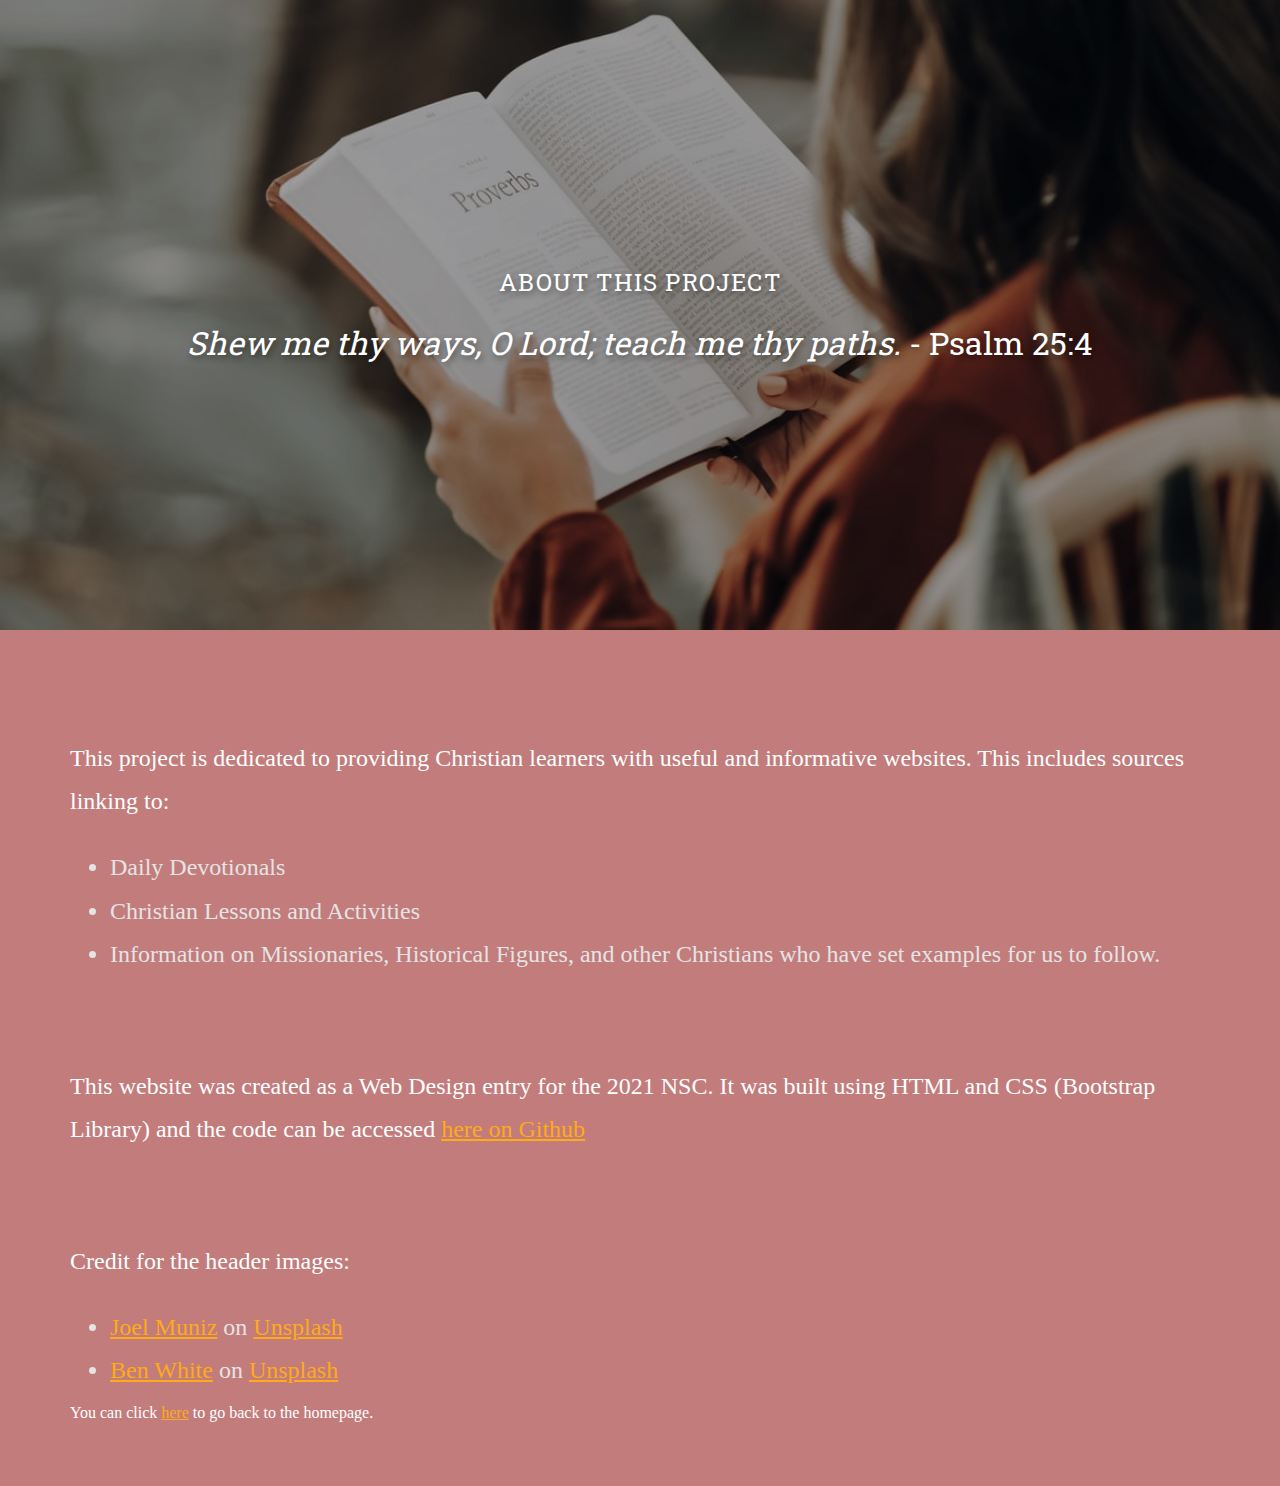
<file: about.html>
<!DOCTYPE html>
<html lang="en">
<head>
    <meta charset="utf-8">
    <meta http-equiv="X-UA-Compatible" content="IE=edge">
    <meta name="viewport" content="width=device-width, initial-scale=1">
    <title>About - Materials for Christian Learners</title>

    <!--CSS - Bootstrap Library and Custom Stylesheet-->
    <link rel="stylesheet" href="https://maxcdn.bootstrapcdn.com/bootstrap/3.3.7/css/bootstrap.min.css" integrity="sha384-BVYiiSIFeK1dGmJRAkycuHAHRg32OmUcww7on3RYdg4Va+PmSTsz/K68vbdEjh4u" crossorigin="anonymous">
    <link rel="stylesheet" href="css/styles.css">

    <!--Decorative styles - Animation on Scroll and Font Awesome-->
    <link href="https://unpkg.com/aos@2.3.1/dist/aos.css" rel="stylesheet">
    <link rel="stylesheet" href="https://cdnjs.cloudflare.com/ajax/libs/font-awesome/6.0.0-beta2/css/all.min.css" integrity="sha512-YWzhKL2whUzgiheMoBFwW8CKV4qpHQAEuvilg9FAn5VJUDwKZZxkJNuGM4XkWuk94WCrrwslk8yWNGmY1EduTA==" crossorigin="anonymous" referrerpolicy="no-referrer" />

</head>

<body>

  <header style="background-image: url('assets/images/header-main.jpeg');">
    <div class="header-content">
          <div class="header-content-inner">
            <h1 style="text-align: center;">About this Project</h1>
            <h4 style="text-align: center;"><span style="font-style: italic;">Shew me thy ways, O Lord; teach me thy paths.</span> - Psalm 25:4</h4>
          </div>
    </div>
  </header>


  <!--About Page-->
  <section id="about" class="main-section bg-color">
    <div class="container">
      <div>
        <p><br>This project is dedicated to providing Christian learners with useful and informative websites. This includes sources linking to:
          <ul>
              <li>Daily Devotionals</li>
              <li>Christian Lessons and Activities</li>
              <li>Information on Missionaries, Historical Figures, and other Christians who have set examples for us to follow.</li>
          </ul>


        </p>
        <p>&nbsp;</p>
        <p>This website was created as a Web Design entry for the 2021 NSC. It was built using HTML and CSS (Bootstrap Library) and the code can be accessed <a href="https://github.com/christianlearners/christianlearners.github.io">here on Github <i class="fab fa-github"></i></a></p>
        <p>&nbsp;</p>
        <p>
          Credit for the header images:
          <ul>
            <li>  <a href="https://unsplash.com/@jmuniz?utm_source=unsplash&utm_medium=referral&utm_content=creditCopyText">Joel Muniz</a> on <a href="https://unsplash.com/s/photos/reading?utm_source=unsplash&utm_medium=referral&utm_content=creditCopyText">Unsplash</a> </li>
            <li>  <a href="https://unsplash.com/@benwhitephotography?utm_source=unsplash&utm_medium=referral&utm_content=creditCopyText">Ben White</a> on <a href="https://unsplash.com/s/photos/bible?utm_source=unsplash&utm_medium=referral&utm_content=creditCopyText">Unsplash</a> </li>
          </ul>
          You can click <a href="index.html">here</a> to go back to the homepage.
        </p>
      </div>
    </div>
  </section>
  <!--About Page End-->




  <script src="https://ajax.googleapis.com/ajax/libs/jquery/1.11.3/jquery.min.js"></script>
  <script src="https://maxcdn.bootstrapcdn.com/bootstrap/3.3.7/js/bootstrap.min.js" integrity="sha384-Tc5IQib027qvyjSMfHjOMaLkfuWVxZxUPnCJA7l2mCWNIpG9mGCD8wGNIcPD7Txa" crossorigin="anonymous"></script>
  <script src="https://unpkg.com/aos@2.3.1/dist/aos.js"></script>
  <script>
    AOS.init();

    AOS.init({
      once:true
  });
  </script>
</body>

</html>
</file>
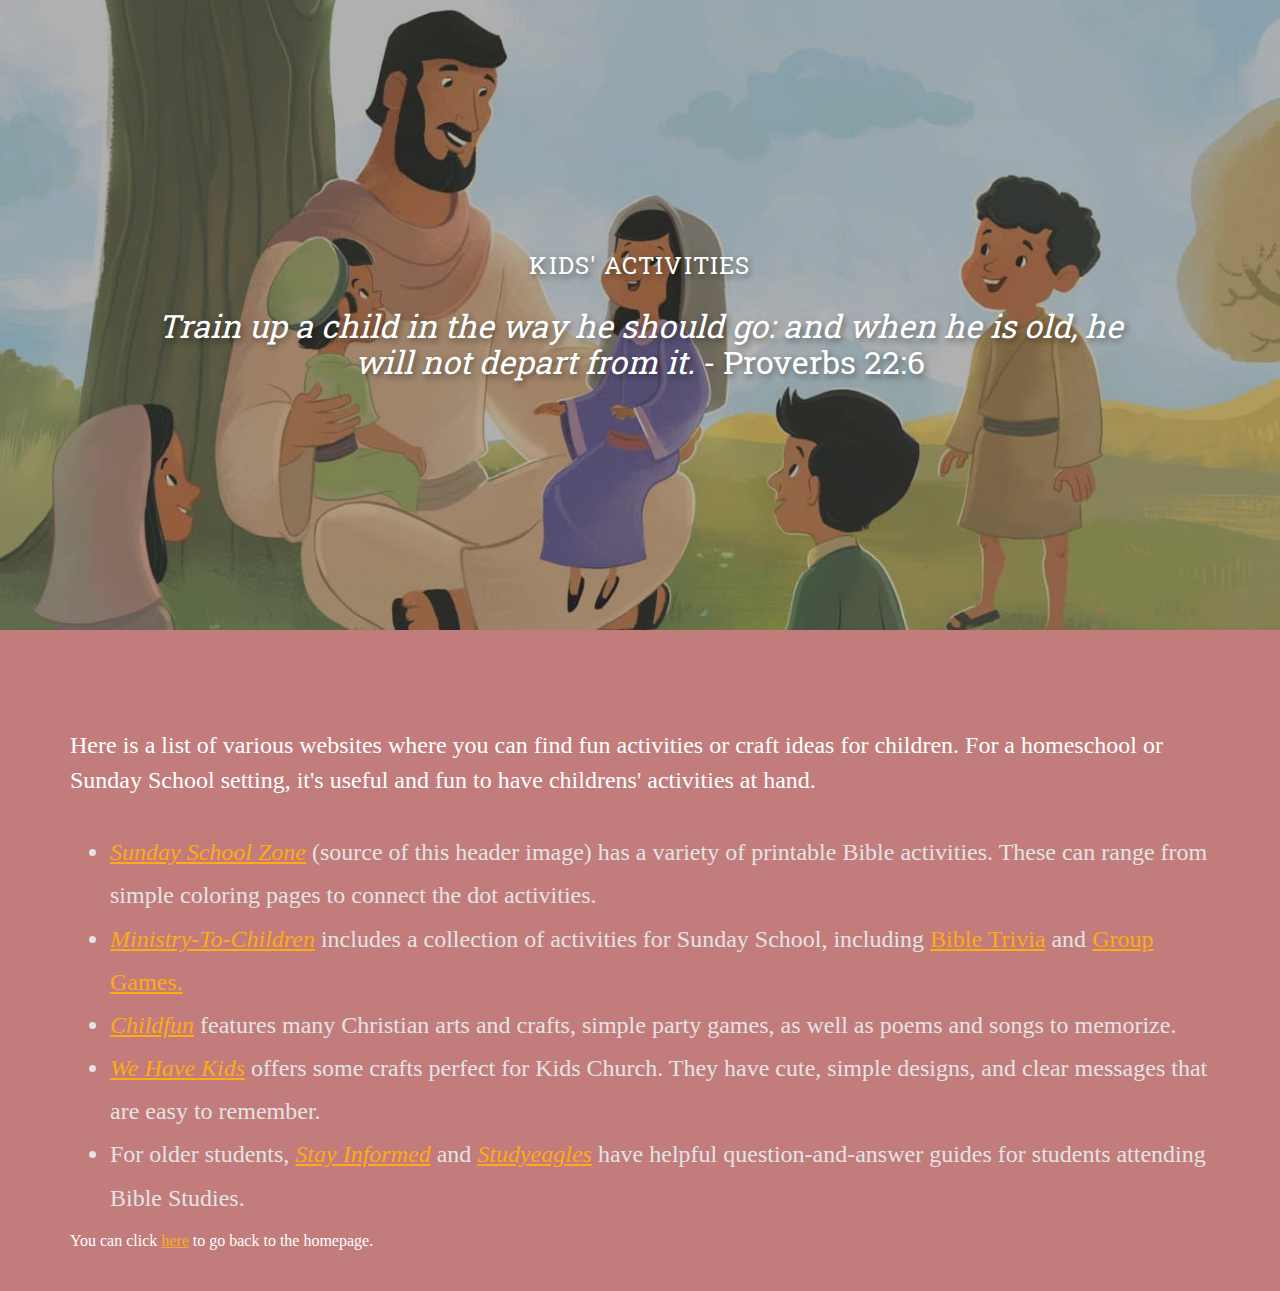
<file: activities.html>
<!DOCTYPE html>
<html lang="en">
<head>
    <meta charset="utf-8">
    <meta http-equiv="X-UA-Compatible" content="IE=edge">
    <meta name="viewport" content="width=device-width, initial-scale=1">
    <title>Activities - Materials for Christian Learners</title>

    <!--CSS - Bootstrap Library and Custom Stylesheet-->
    <link rel="stylesheet" href="https://maxcdn.bootstrapcdn.com/bootstrap/3.3.7/css/bootstrap.min.css" integrity="sha384-BVYiiSIFeK1dGmJRAkycuHAHRg32OmUcww7on3RYdg4Va+PmSTsz/K68vbdEjh4u" crossorigin="anonymous">
    <link rel="stylesheet" href="css/styles.css">

    <!--Decorative styles - Animation on Scroll and Font Awesome-->
    <link href="https://unpkg.com/aos@2.3.1/dist/aos.css" rel="stylesheet">
    <link rel="stylesheet" href="https://cdnjs.cloudflare.com/ajax/libs/font-awesome/6.0.0-beta2/css/all.min.css" integrity="sha512-YWzhKL2whUzgiheMoBFwW8CKV4qpHQAEuvilg9FAn5VJUDwKZZxkJNuGM4XkWuk94WCrrwslk8yWNGmY1EduTA==" crossorigin="anonymous" referrerpolicy="no-referrer" />

</head>

<body>

  <header style="background-image: url('assets/images/NT06L3_Post-1536x671.jpg');">
    <div class="header-content">
          <div class="header-content-inner">
            <h1 style="text-align: center;">Kids' Activities</h1>
            <h4 style="text-align: center;"><span style="font-style: italic;">Train up a child in the way he should go: and when he is old, he will not depart from it.</span> - Proverbs 22:6</h4>
          </div>
    </div>
  </header>


  <section class="about-section bg-color">
    <div class="container">
      <div>
        <p><br>Here is a list of various websites where you can find fun activities or craft ideas for children. For a homeschool or Sunday School setting, it's useful and fun to have childrens' activities at hand.</p>
        <p>&nbsp;</p>
        <p>
          <ul>
              <li><a href="https://sundayschoolzone.com/"><em>Sunday School Zone</em></a> (source of this header image) has a variety of printable Bible activities. These can range from simple coloring pages to connect the dot activities.</li>
              <li><a href="https://ministry-to-children.com/kids-sunday-school-games/"><em>Ministry-To-Children</em></a> includes a collection of activities for Sunday School, including <a href="https://ministry-to-children.com/wp-content/uploads/2009/09/Bible-Trivia-Questions-and-Answers.pdf">Bible Trivia</a> and <a href="https://ministry-to-children.com/wp-content/uploads/2009/09/Bible-Trivia-Questions-and-Answers.pdf">Group Games.</a></li>
              <li><a href="https://www.childfun.com/themes/christian/christianity-bible/"><em>Childfun</em></a> features many Christian arts and crafts, simple party games, as well as poems and songs to memorize.</li>
              <li><a href="https://wehavekids.com/education/all-christian-crafts"><em>We Have Kids</em></a> offers some crafts perfect for Kids Church. They have cute, simple designs, and clear messages that are easy to remember.</li>
              <li>For older students, <a href="https://stayinformedgroup.com/free-printable-bible-study-lessons-with-questions-and-answers/"><em>Stay Informed</em></a> and <a href="https://studyeagles.com/all-free-printable-bible-study-lessons-with-questions-and-answers-pdf/"><em>Studyeagles</em></a> have helpful question-and-answer guides for students attending Bible Studies.</li>
          </ul>
          You can click <a href="index.html">here</a> to go back to the homepage.
        </p>
      </div>
    </div>
  </section>




  <script src="https://ajax.googleapis.com/ajax/libs/jquery/1.11.3/jquery.min.js"></script>
  <script src="https://maxcdn.bootstrapcdn.com/bootstrap/3.3.7/js/bootstrap.min.js" integrity="sha384-Tc5IQib027qvyjSMfHjOMaLkfuWVxZxUPnCJA7l2mCWNIpG9mGCD8wGNIcPD7Txa" crossorigin="anonymous"></script>
  <script src="https://unpkg.com/aos@2.3.1/dist/aos.js"></script>
  <script>
    AOS.init();

    AOS.init({
      once:true
  });
  </script>
</body>

</html>
</file>
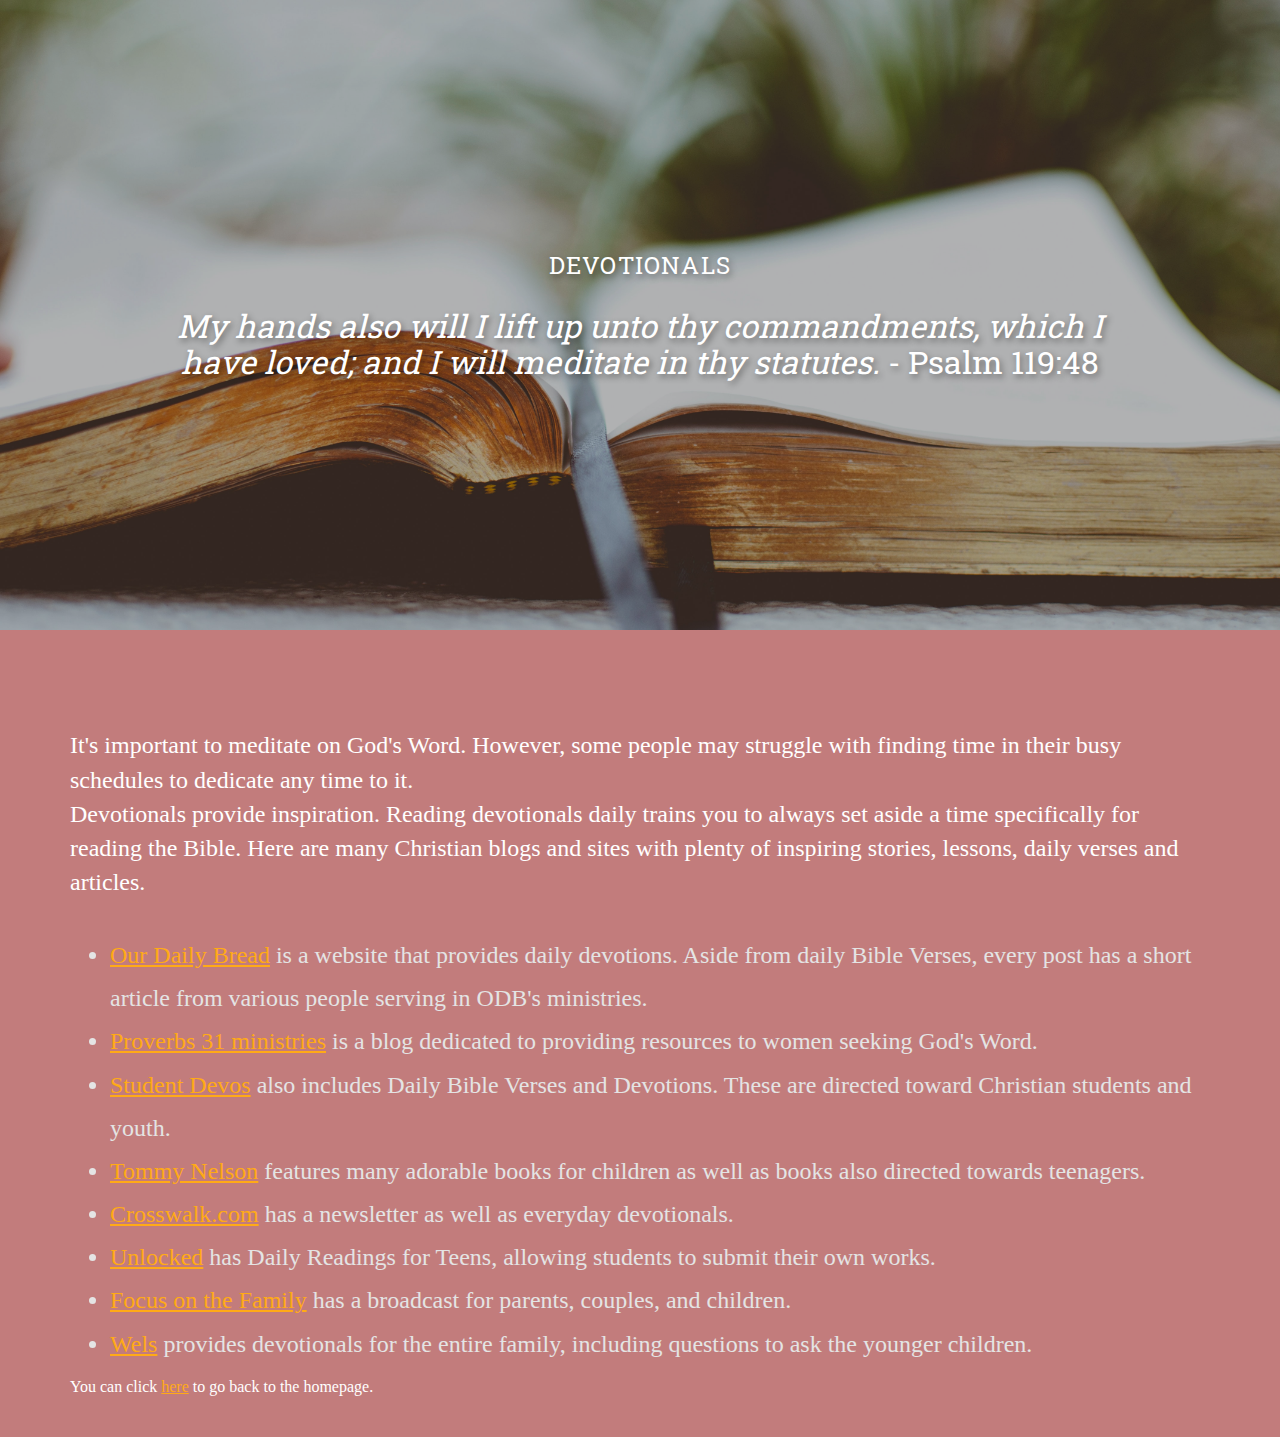
<file: devotionals.html>
<!DOCTYPE html>
<html lang="en">
<head>
    <meta charset="utf-8">
    <meta http-equiv="X-UA-Compatible" content="IE=edge">
    <meta name="viewport" content="width=device-width, initial-scale=1">
    <title>Devotionals & Lessons - Materials for Christian Learners</title>

    <!--CSS - Bootstrap Library and Custom Stylesheet-->
    <link rel="stylesheet" href="https://maxcdn.bootstrapcdn.com/bootstrap/3.3.7/css/bootstrap.min.css" integrity="sha384-BVYiiSIFeK1dGmJRAkycuHAHRg32OmUcww7on3RYdg4Va+PmSTsz/K68vbdEjh4u" crossorigin="anonymous">
    <link rel="stylesheet" href="css/styles.css">

    <!--Decorative styles - Animation on Scroll and Font Awesome-->
    <link href="https://unpkg.com/aos@2.3.1/dist/aos.css" rel="stylesheet">
    <link rel="stylesheet" href="https://cdnjs.cloudflare.com/ajax/libs/font-awesome/6.0.0-beta2/css/all.min.css" integrity="sha512-YWzhKL2whUzgiheMoBFwW8CKV4qpHQAEuvilg9FAn5VJUDwKZZxkJNuGM4XkWuk94WCrrwslk8yWNGmY1EduTA==" crossorigin="anonymous" referrerpolicy="no-referrer" />

</head>

<body>

  <header style="background-image: url('assets/images/Header_About.jpg');">
    <div class="header-content">
          <div class="header-content-inner">
            <h1 style="text-align: center;">Devotionals</h1>
            <h4 style="text-align: center;"><span style="font-style: italic;">My hands also will I lift up unto thy commandments, which I have loved; and I will meditate in thy statutes.</span> - Psalm 119:48
</h4>
          </div>
    </div>
  </header>


  <section id="about" class="about-section bg-color">
    <div class="container">
      <div>
        <p><br>It's important to meditate on God's Word. However, some people may struggle with finding time in their busy schedules to dedicate any time to it.</p>
        <p>Devotionals provide inspiration. Reading devotionals daily trains you to always set aside a time specifically for reading the Bible. Here are many Christian blogs and sites with plenty of inspiring stories, lessons, daily verses and articles.</p>
        <p>&nbsp;</p>
        <ul>
            <li><a href="https://odb.org/">Our Daily Bread</a> is a website that provides daily devotions. Aside from daily Bible Verses, every post has a short article from various people serving in ODB's ministries.</li>
            <li><a href="https://proverbs31.org/">Proverbs 31 ministries</a> is a blog dedicated to providing resources to women seeking God's Word.</li>
            <li><a href="https://studentdevos.com/">Student Devos</a> also includes Daily Bible Verses and Devotions. These are directed toward Christian students and youth.</li>
            <li><a href="https://www.tommynelson.com/">Tommy Nelson</a> features many adorable books for children as well as books also directed towards teenagers.</li>
            <li><a href="https://www.crosswalk.com/">Crosswalk.com</a> has a newsletter as well as everyday devotionals.</li>
            <li><a href="https://unlocked.org/">Unlocked</a> has Daily Readings for Teens, allowing students to submit their own works.</li>
            <li><a href="https://www.focusonthefamily.com/">Focus on the Family</a> has a broadcast for parents, couples, and children.</li>
            <li><a href="https://wels.net/serving-you/devotions/family-devotions/">Wels</a> provides devotionals for the entire family, including questions to ask the younger children.</li>
        </ul>
        You can click <a href="index.html">here</a> to go back to the homepage.
      </div>
    </div>
  </section>




  <script src="https://ajax.googleapis.com/ajax/libs/jquery/1.11.3/jquery.min.js"></script>
  <script src="https://maxcdn.bootstrapcdn.com/bootstrap/3.3.7/js/bootstrap.min.js" integrity="sha384-Tc5IQib027qvyjSMfHjOMaLkfuWVxZxUPnCJA7l2mCWNIpG9mGCD8wGNIcPD7Txa" crossorigin="anonymous"></script>
  <script src="https://unpkg.com/aos@2.3.1/dist/aos.js"></script>
  <script>
    AOS.init();

    AOS.init({
      once:true
  });
  </script>
</body>

</html>
</file>
<file: css/styles.css>
@import url('https://fonts.googleapis.com/css?family=Roboto+Slab:400,700|Roboto:300,400,400i,500,700');

html {
  scroll-behavior: smooth;
}

body {
    background: #fff;
    color: #fff;
    font-family: 'Times New Roman', serif;
    font-size: 16px;
    overflow-x: hidden;
}

a {
    -ms-transition: all 0.3s ease-in;
    -webkit-transition: all 0.3s ease-in;
    transition: all 0.3s ease-in;
    color: #f5ecb0;
}

a:link,
a:hover,
a:focus,
a:active {
    color: #ffaa17;
}

*:focus {
}

img {
    max-width: 100%, height: auto;
}

strong,
b {
    font-weight: 700;
}

i,
em {
    font-style: italic;
}

.clear {
    border: 0;
    clear: both;
    height: 0;
}

h1,
h2,
h3,
h4,
h5,
h6,
p {
    font-weight: normal;
    margin: 0;
}

input,
textarea {
    -webkit-appearance: none;
    border-radius: 0;
}

html,
body {
    height: 100%;
}

.float-right {
  width: 50%;
  clear: right;
  float: right;
  margin-left: 1em;
  margin-right: 1em;
}


.menu-c{
  text-align:center;
  background: #a66e56;
  font-family: "Arial", serif;
}

.menu-c li{
  display:inline;

}
.menu-c a{
  color:black;
  text-decoration:none;
  padding-left: 5em;
  padding-right: 5em;
}
.menu-c a:hover{
  border-top:3px solid grey;
  color:black;
}


/** Header */
header {
    min-height: 70%;
    background-position: center center;
    background-size: cover;
    background-repeat: no-repeat;
}

header:after {
    content: "";
    position: absolute;
    top: 0;
    left: 0;
    right: 0;
    bottom: 0;
    background: rgba(0, 0, 0, 0.3);
    z-index: 0;
}

header,
header .header-content {
    position: relative;
    width: 100%;
    text-align: center;
}

header .header-content {
    position: absolute;
    top: 50%;
    -webkit-transform: translateY(-50%);
    transform: translateY(-50%);
    padding: 0 50px;
    z-index: 10;
}

header .header-content .header-content-inner {
    width: 100%;
    color:white;
    max-width: 1000px;
    margin: 0 auto;
    text-shadow: 2px 3px 6px rgba(0, 0, 0, 0.41);
}

h1, h2, h3, h4 {
    font-family: 'Roboto Slab', serif;
}

.header-content-inner h1 {
    font-size: 4vw;
    margin-bottom: 30px;
    text-transform: uppercase;
    letter-spacing: 0.05em;
}


.header-content-inner p  {
    font-size: 22px;
    line-height: 1.8;
    color: #e4e4e4;
}

ul {
    line-height: 1.8;
    color: #e4e4e4;
}

@media screen and (min-width: 601px) {
  div.example {
    font-size: 80px;
  }
}


/**Button */
.credit {
  padding-top:12em;
  position:fixed;
}


.btn-container {
    padding-top:5em;
}

.btn {
    padding: 20px 3% 20px  3%;
    font-family: "Arial";
    text-transform: uppercase;
    color: white;
    background: #D34F73FF;

}

.btn-primary, .btn-primary:hover, .btn-primary:active, .btn-primary:visited {
    background-color: #D34F73FF !important;
    border-color: #D34F73FF;
}



.bg-color{
    background: #c27c7c;
}

section {
    padding-bottom: 3%;
    position: relative;
}

.main-section h3{
    text-transform: uppercase;
    color: #DBBEA1FF;
    letter-spacing: 0.05em;
    text-align: center;
}

.main-section h4{
    color: #DBBEA1FF;
}

.main-section p{
    line-height: 1.8;
    margin-bottom: 2%;
}

.btn-default-new{
    background: #c34d34;
    border-radius: 30px;
    border: solid 3px #c34d34;
    color: #ffffff;
    font-size: 18px;
    text-transform: capitalize;
    font-family: 'Times New Roman', serif;
    padding: 0 25px;
    line-height: 3.1;
    margin-top: 30px;
    letter-spacing: 0.05em;
    -ms-transition: all 0.6s ease-in-out;
    -webkit-transition: all 0.6s ease-in-out;
    transition: all 0.6s ease-in-out;
    text-decoration: none;
}

.btn-default-new:hover, .btn-default-new:focus{
    background: #fff;
    color: #c34d34;
    border-color: #c34d34;
}

.description {
    background: #c27e7e;
    box-shadow: 5px 6px 15px #a35d5d;
}


.bobbing-icon {
   position: relative;
   animation: floaty 0.5s infinite;
}

a {text-decoration: underline;}

/*Animation for carets*/
@keyframes floaty {
  0% {top: 0em;}
  25% {top: 0.05em;}
  50% {top: 0em;}
  75% {top: -0.05em;}
  100% {top: 0px;}
}

@media (min-width:320px)  { .header-content-inner h1 { font-size:1.5em;} .main-section h3 {font-size:1.5em;} p, ul { font-size:1em;} section {padding-top: 10%;}}
@media (min-width:481px)  { /* portrait e-readers (Nook/Kindle), smaller tablets @ 600 or @ 640 wide. */}
@media (min-width:641px)  { /* portrait tablets, portrait iPad, landscape e-readers, landscape 800x480 or 854x480 phones */ }
@media (min-width:961px)  {h1 { font-size:4em;} h3 {font-size:2em;} p, ul { font-size:1.5em;}}
@media (min-width:1025px) {.header-content-inner h3 {font-size:3em;} h1 { font-size:4em;} p, ul { font-size:1.5em;} section {padding-top: 5%;}  h4 {font-size:2em;}}
@media (min-width:1281px) {
  .main-section h3 h4 {
    font-size:3em;
    }

  .header-content-inner h1 {
    font-size:4em;
    }

    p, ul {
      font-size:1.5em;
      }

      .menu-c a {
        font-size: 0.9vw;
      }
  }

footer{
      background: #6e4e42;
      padding: 80px 0;
      position: relative;
      text-align: center;
}
</file>
